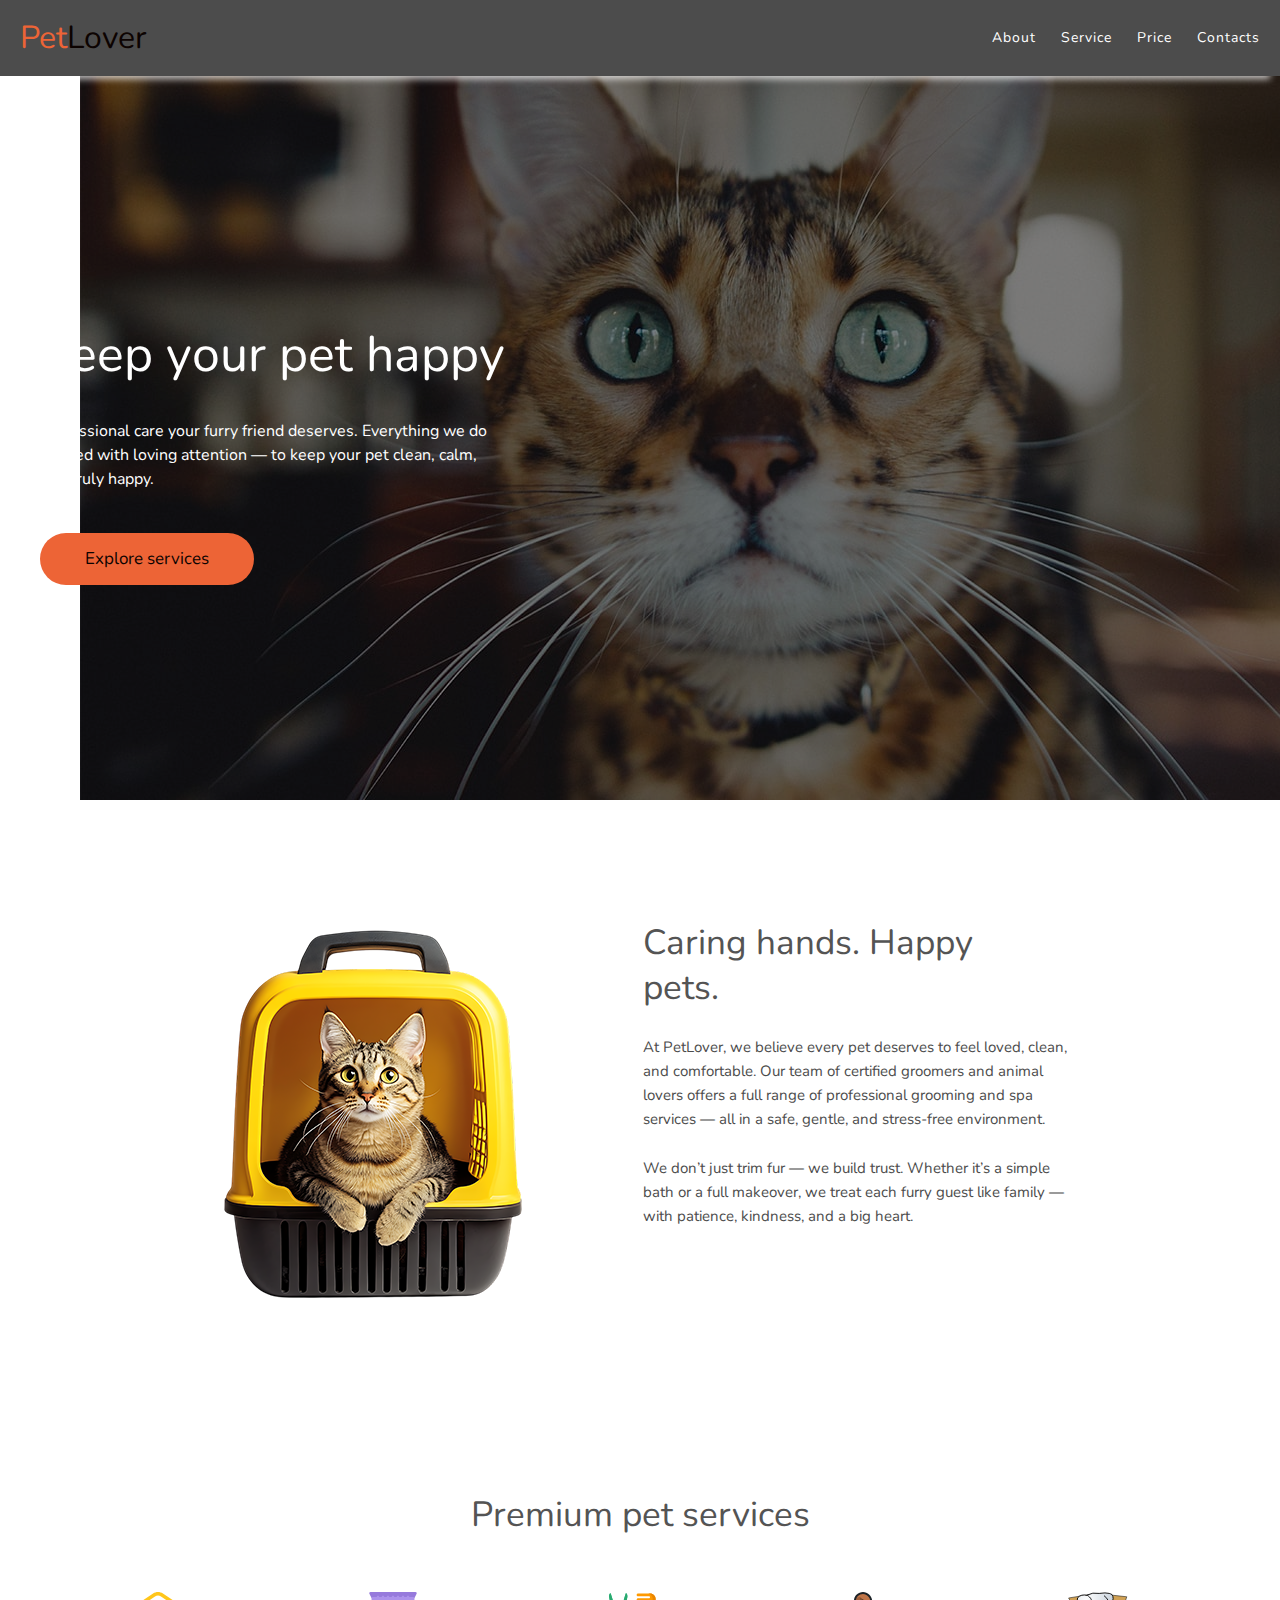
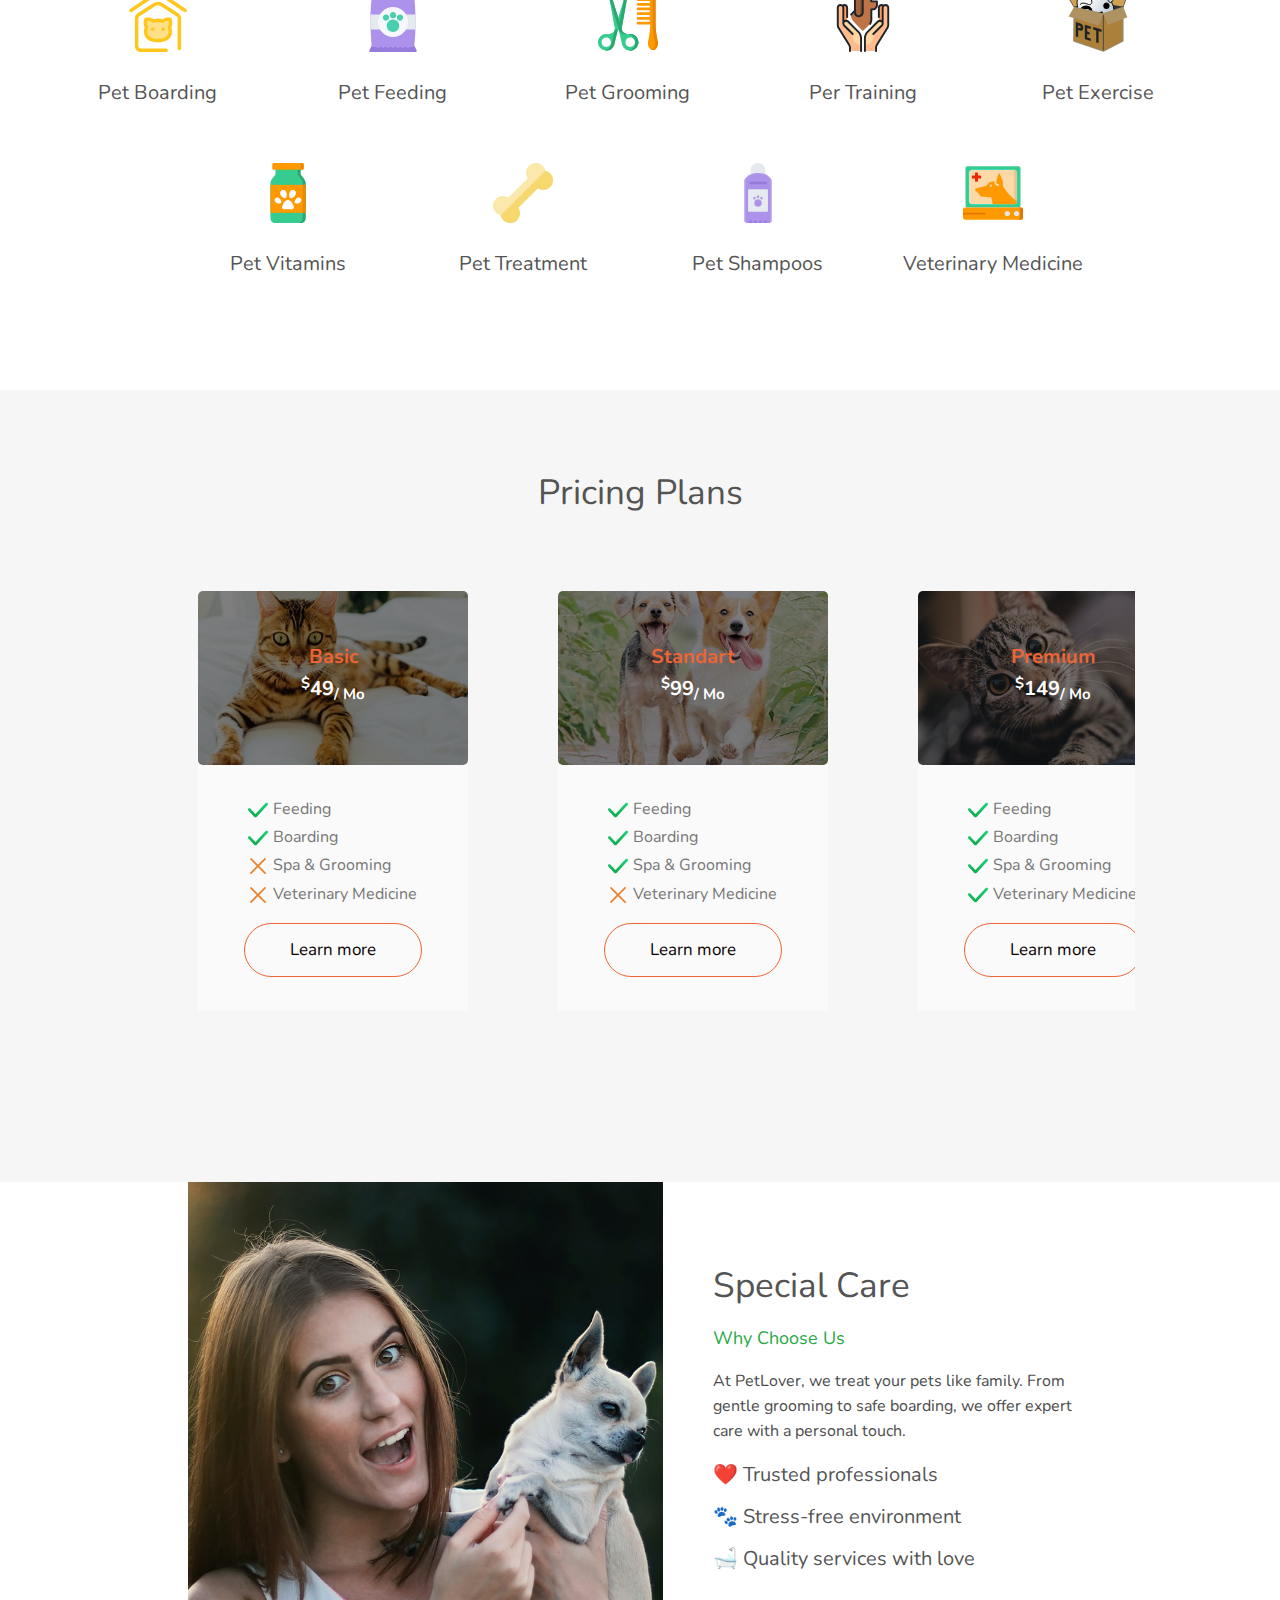
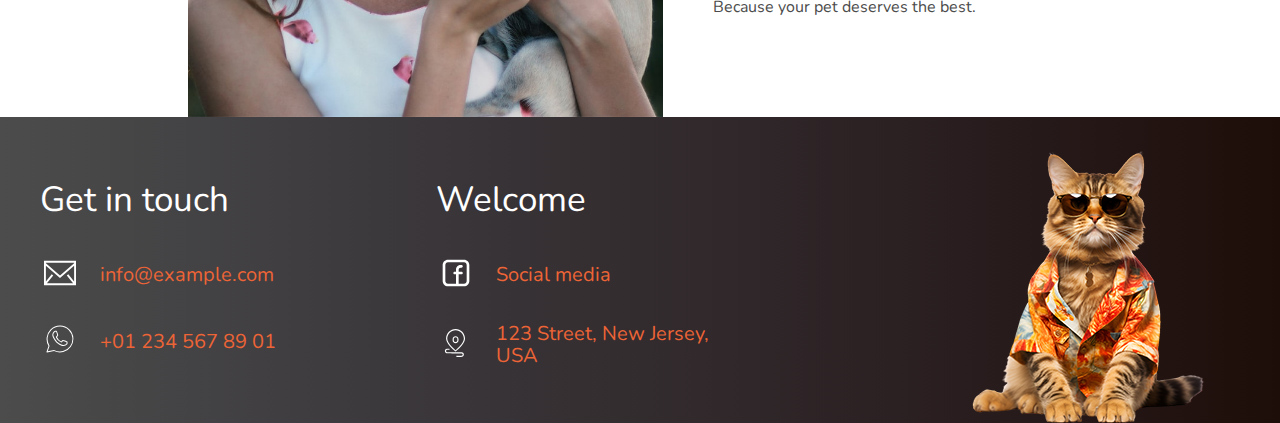
<file: index.html>
<!DOCTYPE html>
<html lang="en">
    <head>
        <title>Petlover</title>
        <meta charset="UTF-8">
        <meta name="viewport" content="width=device-width, initial-scale=1.0">
        <link rel="icon" type="image/x-icon" href="petlover/img/love.png">
        <link rel="preconnect" href="https://fonts.googleapis.com">
        <link rel="preconnect" href="https://fonts.gstatic.com" crossorigin>
        <link href="https://fonts.googleapis.com/css2?family=Nunito:ital,wght@0,200..1000;1,200..1000&display=swap" rel="stylesheet">
        <link rel="stylesheet" href="petlover/css/style.css">
    </head>
    <body>
        <header class="header">
            <div class="container">
                <picture class="header__pic">
                    <source src="petlover/img/top-up.png">
                    <img class="header__pic__img" src="petlover/img/top-up.png" alt="puppy">
                </picture>
                <div class="header__logo">
                    <h1 class="header__title"><a class="header__link" href="#">Pet<span class="title__span">Lover</span></a></h1>
                </div>
                <nav class="nav">
                    <ul class="nav__list">
                        <li class="nav__list__item"><a class="nav__list__item__link" href="#about">About</a></li>
                        <li class="nav__list__item"><a class="nav__list__item__link" href="#service">Service</a></li>
                        <li class="nav__list__item"><a class="nav__list__item__link" href="#price">Price</a></li>
                        <li class="nav__list__item"><a class="nav__list__item__link" href="#footer">Contacts</a></li>
                    </ul>
                </nav>
            </div>
        </header>
        <main>
            <section class="happy">
                <div class="container">
                    <article class="happy__article">
                        <h2 class="happy__title">Keep your pet happy</h2>
                        <p class="happy__txt">Professional care your furry friend deserves. Everything we do is filled with loving attention &mdash; to keep your pet clean, calm, and truly happy.</p>
                        <a class="happy__link" href="#service">Explore services</a>
                    </article>
                </div>
            </section>
            <section class="about" id="about">
                <div class="container">
                    <picture class="about__pic">
                        <source srcset="petlover/img/about-pets.png" type="image/png" width="260" height="353" media="(max-width: 320px)">
                        <source srcset="petlover/img/about-pets.png" type="image/png" width="300" height="408">
                        <img class="about__pic__img" src="petlover/img/about-pets.png" width="300" height="408" alt="about-pets">
                    </picture>
                    <div class="about__article">
                        <h3 class="about__main">Caring hands. Happy pets.</h3>
                        <p class="about__txt">At PetLover, we believe every pet deserves to feel loved, clean, and comfortable.
                        Our team of certified groomers and animal lovers offers a full range of professional grooming and spa services &mdash; all in a safe, gentle, and stress-free environment.</p>
                        <p class="about__txt descr">We don&rsquo;t just trim fur &mdash; we build trust. Whether it&rsquo;s a simple bath or a full makeover, we treat each furry guest like family &mdash; with patience, kindness, and a big heart.</p>
                    </div>
                </div>
            </section>
            <section class="deal" id="service">
                <div class="container">
                    <h3 class="deal__main">Premium pet services</h3>
                    <ul class="deal__list">
                        <li class="deal__list__item">
                            <div class="inner">
                                <img class="deal__list__item__img" src="petlover/img/icon-pet-house.svg" alt="pet-house" width="60" height="60">
                                <p class="deal__list__item__title">Pet Boarding</p>
                            </div>
                        </li>
                        <li class="deal__list__item">
                            <div class="inner">
                                <img class="deal__list__item__img" src="petlover/img/icon-pet-food.svg" alt="pet-food" width="60" height="60">
                                <p class="deal__list__item__title">Pet Feeding</p>
                            </div>
                        </li>
                        <li class="deal__list__item">
                            <div class="inner">
                                <img class="deal__list__item__img" src="petlover/img/icon-pet-grooming.svg" alt="pet-grooming" width="60" height="60">
                                <p class="deal__list__item__title">Pet Grooming</p>
                            </div>
                        </li>
                        <li class="deal__list__item">
                            <div class="inner">
                                <img class="deal__list__item__img" src="petlover/img/icon-pet-ex.svg" alt="per-training" width="60" height="60">
                                <p class="deal__list__item__title">Per Training</p>
                            </div>
                        </li>
                        <li class="deal__list__item">
                            <div class="inner">
                                <img class="deal__list__item__img" src="petlover/img/icon-per-training.svg" alt="pet-exercise" width="60" height="60">
                                <p class="deal__list__item__title">Pet Exercise</p>
                            </div>
                        </li>
                        <li class="deal__list__item">
                            <div class="inner">
                                <img class="deal__list__item__img" src="petlover/img/icon-pet-vitamins.svg" alt="pet-vitamins" width="60" height="60">
                                <p class="deal__list__item__title">Pet Vitamins</p>
                            </div>
                        </li>
                        <li class="deal__list__item">
                            <div class="inner">
                                <img class="deal__list__item__img" src="petlover/img/icon-pet-treatment.svg" alt="pet-treatment" width="60" height="60">
                                <p class="deal__list__item__title">Pet Treatment</p>
                            </div>
                        </li>
                        <li class="deal__list__item">
                            <div class="inner">
                                <img class="deal__list__item__img" src="petlover/img/icon-pet-shampoo.svg" alt="pet-shampoo" width="60" height="60">
                                <p class="deal__list__item__title">Pet Shampoos</p>
                            </div>
                        </li>
                        <li class="deal__list__item">
                            <div class="inner">
                                <img class="deal__list__item__img" src="petlover/img/icon-pet-meidicne.svg" alt="pet-medicine" width="60" height="60">
                                <p class="deal__list__item__title">Veterinary Medicine</p>
                            </div>
                        </li>
                    </ul>
                </div>
            </section>
            <section class="our" id="price">
                <div class="container">
                    <h3 class="our__title">Pricing Plans</h3>
                    <div class="slider" id="wrapper">
                        <ul class="slider__list">
                            <li class="slider__list__item">
                                <div class="slider__list__item__card">
                                    <picture class="slider__list__item__card__pic">
                                        <source srcset="petlover/img/price-1.png" type="image/png" width="270" height="174">
                                        <img class="slider__list__item__card__pic__img" src="petlover/img/price-1.png" width="270" height="174" alt="cute-cat">
                                    </picture>
                                    <h3 class="flaticon-house display-3 font-weight-normal text-secondary mb-3"></h3>
                                    <div class="slider__list__item__card__block">
                                        <p class="slider__list__item__card__name">Basic</p>
                                        <p class="slider__list__item__card__digit"><sup>&dollar;</sup>49<sub>/ Mo</sub></p>
                                    </div>
                                    <ul class="slider__price-list">
                                        <li class="slider__price-list__item"><p class="slider__price-list__item__headline">Feeding</p></li>
                                        <li class="slider__price-list__item"><p class="slider__price-list__item__headline">Boarding</p></li>
                                        <li class="slider__price-list__item"><p class="slider__price-list__item__headline slider__no">Spa &amp; Grooming</p></li>
                                        <li class="slider__price-list__item"><p class="slider__price-list__item__headline slider__no">Veterinary Medicine</p></li>
                                    </ul>
                                    <a class="slider__list__item__card__link" href="petlover/index.html" target="_blank" rel="noreferrer noopener">Learn more</a>
                                </div>
                            </li>
                            <li class="slider__list__item">
                                <div class="slider__list__item__card">
                                    <picture class="slider__list__item__card__pic">
                                        <source srcset="petlover/img/price-2.png" type="image/png" width="270" height="174">
                                        <img class="slider__list__item__card__pic__img" src="petlover/img/price-2.png" width="270" height="174" alt="pet">
                                    </picture>
                                    <div class="slider__list__item__card__block">
                                        <p class="slider__list__item__card__name">Standart</p>
                                        <p class="slider__list__item__card__digit"><sup>&dollar;</sup>99<sub>/ Mo</sub></p>
                                    </div>
                                    <ul class="slider__price-list">
                                        <li class="slider__price-list__item"><p class="slider__price-list__item__headline">Feeding</p></li>
                                        <li class="slider__price-list__item"><p class="slider__price-list__item__headline">Boarding</p></li>
                                        <li class="slider__price-list__item"><p class="slider__price-list__item__headline">Spa &amp; Grooming</p></li>
                                        <li class="slider__price-list__item"><p class="slider__price-list__item__headline slider__no">Veterinary Medicine</p></li>
                                    </ul>
                                    <a class="slider__list__item__card__link" href="#" target="_blank" rel="noreferrer noopener">Learn more</a>
                                </div>
                            </li>
                            <li class="slider__list__item" id="woody">
                                <div class="slider__list__item__card">
                                    <picture class="slider__list__item__card__pic">
                                        <source srcset="petlover/img/price-3.png" type="image/png" width="270" height="174">
                                        <img class="slider__list__item__card__pic__img" src="petlover/img/price-3.png" width="270" height="174" alt="pet">
                                    </picture>
                                    <div class="slider__list__item__card__block">
                                        <p class="slider__list__item__card__name">Premium</p>
                                        <p class="slider__list__item__card__digit"><sup>&dollar;</sup>149<sub>/ Mo</sub></p>
                                    </div>
                                    <ul class="slider__price-list">
                                        <li class="slider__price-list__item">
                                            <p class="slider__price-list__item__headline">Feeding</p>
                                        </li>
                                        <li class="slider__price-list__item"><p class="slider__price-list__item__headline">Boarding</p></li>
                                        <li class="slider__price-list__item"><p class="slider__price-list__item__headline">Spa &amp; Grooming</p></li>
                                        <li class="slider__price-list__item"><p class="slider__price-list__item__headline">Veterinary Medicine</p></li>
                                    </ul>
                                    <a class="slider__list__item__card__link" href="#" target="_blank" rel="noreferrer noopener">Learn more</a>
                                </div>
                            </li>
                        </ul>
                        <div class="slider__prev" id="prev">
                            <i class="slider__arrow prev">
                                <svg width="14" height="6" viewBox="0 0 14 6" fill="none" xmlns="http://www.w3.org/2000/svg">
                                    <path d="M14 2V4H3V6L0 3L3 0V2H14Z" fill="#cdcdcd"/>
                                </svg>
                            </i>
                        </div>
                        <div class="slider__next" id="next">
                            <i class="slider__arrow next">
                                <svg width="14" height="6" viewBox="0 0 14 6" fill="none" xmlns="http://www.w3.org/2000/svg">
                                    <path d="M0 4V2L11 2V0L14 3L11 6V4L0 4Z" fill="#292929"/>
                                </svg>
                            </i>
                        </div>
                    </div>
                </div>
            </section>
            <section class="care">
                <div class="container">
                    <picture class="care__pic">
                        <source srcset="petlover/img/feature.jpg" type="image/jpg" media="(max-width: 320px)">
                        <source srcset="petlover/img/feature.jpg" type="image/jpg">
                        <img class="care__pic__img" src="petlover/img/feature.jpg" width="475" alt="woman-with-dog">
                    </picture>
                    <div class="care__descr">
                        <h3 class="care__main">Special Care</span></h3>
                        <p class="care__que">Why Choose Us</p>
                        <p class="care__txt">At PetLover, we treat your pets like family. From gentle grooming to safe boarding, we offer expert care with a personal touch.</p>
                        <ul class="care__list">
                            <li class="care__list__item"><p class="care__list__item__descr">❤️ Trusted professionals</p></li>
                            <li class="care__list__item"><p class="care__list__item__descr">🐾 Stress-free environment</p></li>
                            <li class="care__list__item"><p class="care__list__item__descr">🛁 Quality services with love</p></li>
                        </ul>
                        <p class="care__txt">Because your pet deserves the best.</p>
                    </div>
                </div>
            </section>
        </main>
        <footer class="footer" id="footer">
            <div class="container">
                <div class="footer__left">
                    <h3 class="footer__main">Get in touch</h3>
                    <ul class="footer__list">
                        <li class="footer__list__item">
                            <i class="footer__list__item__svg">
                                <img width="40" height="32" src="petlover/img/icon-email.svg" alt="mail">
                            </i>
                            <a class="footer__list__item__link" href="mailto:info@example.com">info@example.com</a>
                        </li>
                        <li class="footer__list__item">
                            <i class="footer__list__item__svg"><img width="40" height="32" src="petlover/img/icon-whatsupp.svg" alt="phone"></i>
                            <a class="footer__list__item__link" href="tel:+012345678901">+01 234 567 89 01</a>
                        </li>
                    </ul>
                </div>
                <div class="footer__right">
                    <h3 class="footer__main">Welcome</h3>
                    <ul class="footer__list">
                        <li class="footer__list__item">
                            <i class="footer__list__item__svg"><img src="petlover/img/icon-fb.svg" width="40" height="32" alt="facebook"></i>
                            <a class="footer__list__item__link" href="https://www.facebook.com/" target="_blank" rel="noreferrer noopener">Social media</a>
                        </li>
                        <li class="footer__list__item">
                            <i class="footer__list__item__svg"><img src="petlover/img/icon-location.svg" width="40" height="32" alt="local"></i>
                            <a class="footer__list__item__link" href="https://maps.app.goo.gl/cdccz2LhwmgADtqM6" rel="noreferrer noopener">123 Street, New Jersey, USA</a>
                        </li>
                    </ul>
                </div>
            </div>
        </footer>
        <script src="index.js"></script>
    </body>
</html>
</file>
<file: petlover/css/style.css>
/*! normalize.css v8.0.1 | MIT License | github.com/necolas/normalize.css */
/* Document
   ========================================================================== */
/**
 * 1. Correct the line height in all browsers.
 * 2. Prevent adjustments of font size after orientation changes in iOS.
 */
html {
  line-height: 1.15; /* 1 */
  -webkit-text-size-adjust: 100%; /* 2 */
}

/* Sections
   ========================================================================== */
/**
 * Remove the margin in all browsers.
 */
body {
  margin: 0;
}

/**
 * Render the `main` element consistently in IE.
 */
main {
  display: block;
}

/**
 * Correct the font size and margin on `h1` elements within `section` and
 * `article` contexts in Chrome, Firefox, and Safari.
 */
h1 {
  font-size: 2em;
  margin: 0.67em 0;
}

/* Grouping content
   ========================================================================== */
/**
 * 1. Add the correct box sizing in Firefox.
 * 2. Show the overflow in Edge and IE.
 */
hr {
  box-sizing: content-box; /* 1 */
  height: 0; /* 1 */
  overflow: visible; /* 2 */
}

/**
 * 1. Correct the inheritance and scaling of font size in all browsers.
 * 2. Correct the odd `em` font sizing in all browsers.
 */
pre {
  font-family: monospace, monospace; /* 1 */
  font-size: 1em; /* 2 */
}

/* Text-level semantics
   ========================================================================== */
/**
 * Remove the gray background on active links in IE 10.
 */
a {
  background-color: transparent;
}

/**
 * 1. Remove the bottom border in Chrome 57-
 * 2. Add the correct text decoration in Chrome, Edge, IE, Opera, and Safari.
 */
abbr[title] {
  border-bottom: none; /* 1 */
  text-decoration: underline; /* 2 */
  text-decoration: underline dotted; /* 2 */
}

/**
 * Add the correct font weight in Chrome, Edge, and Safari.
 */
b,
strong {
  font-weight: bolder;
}

/**
 * 1. Correct the inheritance and scaling of font size in all browsers.
 * 2. Correct the odd `em` font sizing in all browsers.
 */
code,
kbd,
samp {
  font-family: monospace, monospace; /* 1 */
  font-size: 1em; /* 2 */
}

/**
 * Add the correct font size in all browsers.
 */
small {
  font-size: 80%;
}

/**
 * Prevent `sub` and `sup` elements from affecting the line height in
 * all browsers.
 */
sub,
sup {
  font-size: 75%;
  line-height: 0;
  position: relative;
  vertical-align: baseline;
}

sub {
  bottom: -0.25em;
}

sup {
  top: -0.5em;
}

/* Embedded content
   ========================================================================== */
/**
 * Remove the border on images inside links in IE 10.
 */
img {
  border-style: none;
}

/* Forms
   ========================================================================== */
/**
 * 1. Change the font styles in all browsers.
 * 2. Remove the margin in Firefox and Safari.
 */
button,
input,
optgroup,
select,
textarea {
  font-family: inherit; /* 1 */
  font-size: 100%; /* 1 */
  line-height: 1.15; /* 1 */
  margin: 0; /* 2 */
}

/**
 * Show the overflow in IE.
 * 1. Show the overflow in Edge.
 */
button,
input { /* 1 */
  overflow: visible;
}

/**
 * Remove the inheritance of text transform in Edge, Firefox, and IE.
 * 1. Remove the inheritance of text transform in Firefox.
 */
button,
select { /* 1 */
  text-transform: none;
}

/**
 * Correct the inability to style clickable types in iOS and Safari.
 */
button,
[type=button],
[type=reset],
[type=submit] {
  -webkit-appearance: button;
}

/**
 * Remove the inner border and padding in Firefox.
 */
button::-moz-focus-inner,
[type=button]::-moz-focus-inner,
[type=reset]::-moz-focus-inner,
[type=submit]::-moz-focus-inner {
  border-style: none;
  padding: 0;
}

/**
 * Restore the focus styles unset by the previous rule.
 */
button:-moz-focusring,
[type=button]:-moz-focusring,
[type=reset]:-moz-focusring,
[type=submit]:-moz-focusring {
  outline: 1px dotted ButtonText;
}

/**
 * Correct the padding in Firefox.
 */
fieldset {
  padding: 0.35em 0.75em 0.625em;
}

/**
 * 1. Correct the text wrapping in Edge and IE.
 * 2. Correct the color inheritance from `fieldset` elements in IE.
 * 3. Remove the padding so developers are not caught out when they zero out
 *    `fieldset` elements in all browsers.
 */
legend {
  box-sizing: border-box; /* 1 */
  color: inherit; /* 2 */
  display: table; /* 1 */
  max-width: 100%; /* 1 */
  padding: 0; /* 3 */
  white-space: normal; /* 1 */
}

/**
 * Add the correct vertical alignment in Chrome, Firefox, and Opera.
 */
progress {
  vertical-align: baseline;
}

/**
 * Remove the default vertical scrollbar in IE 10+.
 */
textarea {
  overflow: auto;
}

/**
 * 1. Add the correct box sizing in IE 10.
 * 2. Remove the padding in IE 10.
 */
[type=checkbox],
[type=radio] {
  box-sizing: border-box; /* 1 */
  padding: 0; /* 2 */
}

/**
 * Correct the cursor style of increment and decrement buttons in Chrome.
 */
[type=number]::-webkit-inner-spin-button,
[type=number]::-webkit-outer-spin-button {
  height: auto;
}

/**
 * 1. Correct the odd appearance in Chrome and Safari.
 * 2. Correct the outline style in Safari.
 */
[type=search] {
  -webkit-appearance: textfield; /* 1 */
  outline-offset: -2px; /* 2 */
}

/**
 * Remove the inner padding in Chrome and Safari on macOS.
 */
[type=search]::-webkit-search-decoration {
  -webkit-appearance: none;
}

/**
 * 1. Correct the inability to style clickable types in iOS and Safari.
 * 2. Change font properties to `inherit` in Safari.
 */
::-webkit-file-upload-button {
  -webkit-appearance: button; /* 1 */
  font: inherit; /* 2 */
}

/* Interactive
   ========================================================================== */
/*
 * Add the correct display in Edge, IE 10+, and Firefox.
 */
details {
  display: block;
}

/*
 * Add the correct display in all browsers.
 */
summary {
  display: list-item;
}

/* Misc
   ========================================================================== */
/**
 * Add the correct display in IE 10+.
 */
template {
  display: none;
}

/**
 * Add the correct display in IE 10.
 */
[hidden] {
  display: none;
}

/* margin, padding */
/* reset default values */
/* display values */
/* fonts */
/* colors */
/* block's properties */
/* interactive */
/* margin, padding */
/* reset default values */
/* display values */
/* fonts */
/* colors */
/* block's properties */
/* interactive */
/* basic fonts */
* {
  box-sizing: border-box;
}

h1,
h2,
h4,
h3,
h5,
h6,
p {
  margin: 0px;
}

ul {
  padding: 0px;
}

li {
  list-style: none;
}

a {
  color: #000;
  text-decoration: none;
}

button {
  background: transparent;
  border-style: none;
}

body {
  margin: 0 auto;
  overflow-x: hidden;
  overflow-y: auto;
}

.container {
  max-width: 1280px;
  margin: 0 auto;
  padding: 0 40px;
}

.header {
  position: relative;
  background-color: #4C4C4C;
  box-shadow: -3px 10px 7px -7px rgba(255, 255, 255, 0.75);
}
.header .container {
  display: flex;
  padding: 10px 20px;
  margin-bottom: 16em;
}
.header__logo {
  display: flex;
  align-items: center;
}
.header__link {
  font-family: "Nunito", sans-serif;
  font-weight: 400;
  font-style: normal;
  font-size: 32px;
  color: #ED6436;
}
.header__txt {
  font-family: "Nunito", sans-serif;
  font-weight: 400;
  font-style: normal;
  font-size: 13px;
  color: #ffffff;
}
.header__pic {
  z-index: -1;
}
.header__pic__img {
  position: absolute;
  top: 0;
  left: 5rem;
  filter: brightness(50%);
}

@media (max-width: 1200px) {
  body {
    max-width: 100%;
  }
  .container {
    max-width: 1200px;
  }
}
@media (max-width: 768px) {
  .container {
    max-width: 100%;
  }
  body {
    background-size: 100% 73.1rem;
    max-width: 768px;
  }
}
@media (max-width: 480px) {
  .container {
    max-width: 480px;
  }
}
@media (max-width: 320px) {
  .container {
    max-width: 320px;
    padding: 0 25px;
  }
  .our .slider__list li:nth-child(n+2) {
    display: none !important;
  }
}
/* margin, padding */
/* reset default values */
/* display values */
/* fonts */
/* colors */
/* block's properties */
/* interactive */
/* margin, padding */
/* reset default values */
/* display values */
/* fonts */
/* colors */
/* block's properties */
/* interactive */
/* basic fonts */
.nav {
  margin-left: auto;
}
.nav__list {
  display: flex;
}
.nav__list__item {
  position: relative;
  transition: all 0.3s ease-in-out;
}
.nav__list__item:not(:last-child) {
  margin-right: 25px;
}
.nav__list__item::after {
  content: "";
  position: absolute;
  display: block;
  opacity: 0;
  bottom: -3px;
  right: 0;
  width: 0%;
  height: 3px;
  background-color: #ED6436;
}
.nav__list__item:hover::after {
  width: 100%;
  opacity: 1;
  transition: all 0.5s ease-in-out;
}
.nav__list__item__link {
  font-family: "Nunito", sans-serif;
  font-weight: 400;
  font-style: normal;
  line-height: 24px;
  font-size: 14px;
  color: #ffffff;
  letter-spacing: 1px;
  cursor: pointer;
}

@media (max-width: 320px) {
  .nav {
    display: none;
  }
}
/* margin, padding */
/* reset default values */
/* display values */
/* fonts */
/* colors */
/* block's properties */
/* interactive */
/* margin, padding */
/* reset default values */
/* display values */
/* fonts */
/* colors */
/* block's properties */
/* interactive */
/* basic fonts */
.happy .container {
  display: flex;
}
.happy__article {
  margin-bottom: 15.3em;
}
.happy__title {
  margin-bottom: 42px;
  font-family: "Nunito", sans-serif;
  font-weight: 400;
  font-size: 35px;
  font-style: normal;
  line-height: 45px;
  color: #545454;
  font-size: 50px;
  color: #ffffff;
}
.happy__txt {
  margin-bottom: 42px;
  max-width: 460px;
  font-weight: 400;
  font-style: normal;
  font-family: "Nunito", sans-serif;
  line-height: 24px;
  color: #ffffff;
}
.happy__link {
  display: block;
  padding: 15px 45px;
  max-width: fit-content;
  min-height: 52px;
  background-color: #ED6436;
  border-radius: 100px;
  font-family: "Nunito", sans-serif;
  font-size: 17px;
  line-height: 22px;
  color: #0c0301;
  transition: all 0.3s ease-in-out;
}
.happy__link:hover {
  background-color: #FDDCC4;
}
.happy__link:active {
  background-color: #ED6436;
}

@media (max-width: 768px) {
  .happy {
    min-height: 63.7rem;
  }
  .happy .container {
    flex-direction: column;
  }
  .happy__article {
    margin-bottom: 100px;
    align-self: center;
  }
  .happy__link {
    margin: 0 auto;
  }
  .happy__pic {
    top: 36rem;
    right: 2rem;
  }
}
@media (max-width: 320px) {
  .happy {
    min-height: 43.6rem;
  }
  .happy__title {
    text-align: center;
    font-size: 25px;
    line-height: 32px;
  }
  .happy__txt {
    text-align: center;
    font-size: 15px;
  }
}
/* margin, padding */
/* reset default values */
/* display values */
/* fonts */
/* colors */
/* block's properties */
/* interactive */
/* margin, padding */
/* reset default values */
/* display values */
/* fonts */
/* colors */
/* block's properties */
/* interactive */
/* basic fonts */
.about {
  background-color: #ffffff;
  background-size: 110%;
}
.about .container {
  display: flex;
  justify-content: center;
  margin-bottom: 90px;
}
.about__main {
  padding-top: 90px;
  max-width: 360px;
  margin-bottom: 25px;
  font-family: "Nunito", sans-serif;
  font-weight: 400;
  font-size: 35px;
  font-style: normal;
  line-height: 45px;
  color: #545454;
}
.about__pic {
  margin-right: 135px;
  padding-top: 80px;
  transform: translateX(15px);
}
.about__txt {
  margin-bottom: 25px;
  max-width: 430px;
  font-family: "Nunito", sans-serif;
  font-weight: 400;
  font-style: normal;
  font-size: 15px;
  line-height: 24px;
  color: #4C4C4C;
}

@media (max-width: 768px) {
  .about .container {
    flex-direction: column-reverse;
    align-items: center;
  }
  .about__main {
    padding-top: 78px;
  }
  .about__pic {
    margin-top: -25px;
    margin-right: 0;
    transform: translateX(0px);
  }
}
@media (max-width: 320px) {
  .about .container {
    margin-bottom: 42px;
  }
  .about__main {
    text-align: center;
    padding-top: 42px;
    font-size: 25px;
    line-height: 32px;
  }
}
/* margin, padding */
/* reset default values */
/* display values */
/* fonts */
/* colors */
/* block's properties */
/* interactive */
/* margin, padding */
/* reset default values */
/* display values */
/* fonts */
/* colors */
/* block's properties */
/* interactive */
/* basic fonts */
.our {
  max-width: 100%;
  background-color: #F6F6F6;
  background-size: 100%;
}
.our .container {
  text-align: center;
  padding-top: 80px;
  padding-bottom: 95px;
}
.our__title {
  margin: 0 auto;
  margin-bottom: 60px;
  max-width: 400px;
  font-family: "Nunito", sans-serif;
  font-weight: 400;
  font-size: 35px;
  font-style: normal;
  line-height: 45px;
  color: #545454;
}
.our .slider {
  position: relative;
  max-width: 990px;
  margin: 0 auto;
  margin-bottom: 60px;
  overflow: hidden;
  /* disabled */
}
.our .slider__list {
  display: flex;
  margin-right: 53px;
  padding-left: 53px;
  transition: all 0.3s ease-in-out;
}
.our .slider__list__item:not(:last-child) {
  margin-right: 90px;
}
.our .slider__list__item {
  max-width: 270px;
  display: flex !important;
  flex-direction: column;
  justify-content: center;
  align-items: center;
  cursor: pointer;
  transition: all 0.3s ease-in-out;
}
.our .slider__list__item:hover {
  transform: scale(1.1);
}
.our .slider__list__item__card {
  position: relative;
  max-width: 270px;
  min-height: 420px;
  background-color: #fafafa;
  border-top-right-radius: 9px;
  border-top-left-radius: 9px;
  text-align: center;
  transition: all 0.3s ease-in-out;
}
.our .slider__list__item__card:hover {
  background-color: #F4F2F2;
  box-shadow: 1px 1px 3px #777;
}
.our .slider__list__item__card__block {
  position: absolute;
  top: 0;
  left: 0;
  width: 16.875rem;
  height: 10.875rem;
  display: flex;
  flex-direction: column;
  justify-content: center;
}
.our .slider__list__item__card__pic__img {
  margin-bottom: 30px;
  filter: brightness(50%);
  border-radius: 5px;
}
@media (max-width: 768px) {
  .our .slider__list__item__card__pic__img {
    margin-bottom: 25px;
  }
}
.our .slider__list__item__card__name, .our .slider__list__item__card__digit {
  margin-bottom: 10px;
  font-family: "Nunito", sans-serif;
  font-weight: 400;
  font-style: normal;
  font-size: 20px;
  line-height: 22px;
  color: #545454;
  font-weight: 700;
}
.our .slider__list__item__card__name {
  color: #ED6436;
}
.our .slider__list__item__card__digit {
  color: #ffffff;
}
.our .slider__list__item__card__link {
  display: inline-block;
  padding: 15px 45px;
  max-width: 187px;
  border-radius: 100px;
  border: 1px solid #ED6436;
  cursor: pointer;
  transition: all 0.3s ease-in-out;
  font-weight: 400;
  font-style: normal;
  font-family: "Nunito", sans-serif;
  font-size: 17px;
  line-height: 22px;
  color: #0c0301;
}
.our .slider__list__item__card__link:hover {
  background-color: #FDDCC4;
}
.our .slider__list__item__card__link:active {
  background-color: #ED6436;
}
.our .slider__price-list {
  margin-bottom: 20px;
}
.our .slider__price-list__item {
  padding-left: 40px;
}
.our .slider__price-list__item__headline {
  position: relative;
  margin-bottom: 10px;
  padding-left: 35px;
  text-align: left;
  font-family: "Nunito", sans-serif;
  font-size: 16px;
  color: #777;
}
.our .slider__price-list__item__headline::before {
  content: "";
  position: absolute;
  width: 20px;
  height: 20px;
  top: 0;
  left: 10px;
  background-image: url("./../img/icon-yes.svg");
  z-index: 3;
}
.our .slider__price-list__item .slider__no::before {
  content: "";
  position: absolute;
  width: 20px;
  height: 20px;
  top: 0;
  left: 10px;
  background-image: url("./../img/icon-no.svg");
}
.our .slider__prev, .our .slider__next {
  position: absolute;
  top: 45%;
  transition: all 0.3s ease-in-out;
}
.our .slider__next:hover {
  cursor: pointer;
  background-color: #FDDCC4;
  border-radius: 100px;
}
.our .slider__next:active {
  background-color: #ED6436;
}
.our .slider__prev {
  left: -53px;
}
.our .slider__next {
  right: -53px;
}
.our .slider__arrow {
  display: flex;
  justify-content: center;
  align-items: center;
  width: 52px;
  height: 52px;
  border: 1px solid #ED6436;
  border-radius: 50%;
}
.our .slider .prev {
  border-color: #777;
  border-radius: 50%;
}

@media (max-width: 1200px) {
  .our .slider__list {
    max-width: 900px;
  }
  .our .slider__list__item:not(:last-child) {
    margin-right: 40px;
  }
  .our .slider__prev {
    left: -10px;
  }
  .our .slider__next {
    right: -60px;
  }
}
@media (max-width: 1024px) {
  .our .slider #woody {
    display: none !important;
  }
  .our .slider__prev {
    left: -10px;
  }
  .our .slider__next {
    right: 26px;
  }
}
@media (max-width: 768px) {
  .our .container {
    padding-top: 85px;
  }
  .our__span {
    display: inline-block;
  }
  .our__btn {
    padding: 15px 30px;
    background-color: #ED6436;
    border-radius: 100px;
    transition: all 0.3s ease-in-out;
  }
  .our__btn__link {
    font-family: "Nunito", sans-serif;
    font-weight: 400;
    font-style: normal;
    font-size: 20px;
    line-height: 22px;
    color: #545454;
  }
  .our__btn:hover {
    background-color: #FDDCC4;
  }
  .our__btn:active {
    background-color: #ED6436;
  }
  .our .slider__prev, .our .slider__next {
    top: 44%;
  }
}
@media (max-width: 320px) {
  .our .container {
    padding-top: 42px;
    padding-bottom: 42px;
  }
  .our__title {
    text-align: center;
    font-size: 25px;
    line-height: 32px;
    margin-bottom: 42px;
  }
  .our .slider {
    margin-bottom: 6.5rem;
  }
  .our .slider__list {
    padding-left: 0;
    margin-right: 0;
    max-width: 290px;
  }
  .our .slider__prev, .our .slider__next {
    position: absolute;
    top: 104%;
  }
  .our .slider__prev {
    left: 40px;
  }
  .our .slider__next {
    right: 80px;
  }
}
/* margin, padding */
/* reset default values */
/* display values */
/* fonts */
/* colors */
/* block's properties */
/* interactive */
/* margin, padding */
/* reset default values */
/* display values */
/* fonts */
/* colors */
/* block's properties */
/* interactive */
/* basic fonts */
.deal .container {
  background-color: #ffffff;
  padding-top: 80px;
  padding-bottom: 40px;
  text-align: center;
}
.deal__main {
  margin-bottom: 55px;
  font-family: "Nunito", sans-serif;
  font-weight: 400;
  font-size: 35px;
  font-style: normal;
  line-height: 45px;
  color: #545454;
}
.deal__span {
  display: block;
}
.deal__list {
  display: flex;
  justify-content: center;
  flex-wrap: wrap;
}
.deal__list__item {
  margin-bottom: 58px;
}
.deal__list__item:not(:last-child) {
  margin-right: 25px;
}
.deal__list__item__img {
  cursor: default;
  margin-bottom: 30px;
}
.deal__list__item__title {
  outline: 1px solid transparent;
  outline-offset: 3px;
  border-radius: 3px;
  cursor: default;
  transition: all 0.3s ease-in-out;
  font-family: "Nunito", sans-serif;
  font-weight: 400;
  font-style: normal;
  font-size: 20px;
  line-height: 22px;
  color: #545454;
}
.deal__list__item__title:hover {
  outline-color: #777;
}
.deal__list .inner {
  display: flex;
  flex-direction: column;
  align-items: center;
  width: 210px;
  min-height: 113px;
}

@media (max-width: 768px) {
  .deal .container {
    display: flex;
    flex-direction: column;
    padding-right: 70px;
    padding-left: 70px;
    padding-bottom: 0;
  }
  .deal__list {
    margin-top: 6px;
    max-width: 630px;
    justify-content: space-between;
  }
  .deal__list__item:nth-child(3), .deal__list__item:nth-child(6) {
    margin-right: 0;
  }
  .deal__list__item:nth-last-child(-n+3) {
    margin-bottom: 36px;
  }
  .deal__list__item:not(:nth-child(3n)) {
    margin-right: 65px;
  }
  .deal__list .inner {
    width: 135px;
  }
}
@media (max-width: 320px) {
  .deal .container {
    padding: 42px 15px 15px 42px;
  }
  .deal__main {
    text-align: center;
    font-size: 25px;
    line-height: 32px;
  }
  .deal__list {
    max-width: 320px;
    justify-content: space-between;
  }
  .deal__list .inner {
    width: 100px;
    height: 87px;
  }
  .deal__list__item {
    margin-bottom: 30px;
  }
  .deal__list__item__title {
    font-size: 15px;
    line-height: 16px;
  }
  .deal__list__item__img {
    margin-bottom: 20px;
    width: 50px;
    height: 50px;
  }
  .deal__list__item:not(:last-child) {
    margin-right: 30px;
  }
}
/* margin, padding */
/* reset default values */
/* display values */
/* fonts */
/* colors */
/* block's properties */
/* interactive */
/* margin, padding */
/* reset default values */
/* display values */
/* fonts */
/* colors */
/* block's properties */
/* interactive */
/* basic fonts */
.care {
  max-width: 100%;
  background-color: #ffffff;
  background-size: 100%;
}
.care__descr {
  display: flex;
  flex-direction: column;
  justify-content: center;
  align-self: center;
}
.care .container {
  display: flex;
  justify-content: center;
  background-color: #ffffff;
}
.care__pic {
  margin-right: 50px;
}
.care__pic__img {
  max-width: 100%;
  height: auto;
}
.care__main {
  margin-bottom: 20px;
  max-width: 300px;
  font-family: "Nunito", sans-serif;
  font-weight: 400;
  font-size: 35px;
  font-style: normal;
  line-height: 45px;
  color: #545454;
}
.care__que {
  margin-bottom: 20px;
  font-family: "Nunito", sans-serif;
  font-size: 18px;
  color: #28a745;
}
.care__txt {
  margin-bottom: 20px;
  max-width: 380px;
  font-family: "Nunito", sans-serif;
  font-weight: 400;
  color: #4C4C4C;
  line-height: 25px;
}
.care__list {
  margin-top: 0;
  margin-bottom: 25px;
}
.care__list__item:not(:last-child) {
  margin-bottom: 20px;
}
.care__list__item__descr {
  font-family: "Nunito", sans-serif;
  font-weight: 400;
  font-style: normal;
  font-size: 20px;
  line-height: 22px;
  color: #545454;
}

@media (max-width: 768px) {
  .care .container {
    padding-top: 80px;
    padding-bottom: 95px;
    flex-direction: column-reverse;
    max-width: 380px;
  }
  .care__txt {
    margin-bottom: 60px;
  }
  .care__pic {
    margin-right: 0;
    transform: translateX(-60px);
  }
}
@media (max-width: 320px) {
  .care .container {
    padding-top: 42px;
    align-items: center;
  }
  .care__main {
    text-align: center;
    font-size: 25px;
    line-height: 32px;
  }
  .care__bank {
    text-align: center;
  }
  .care__digit {
    align-items: center;
    margin: 0 auto;
    max-width: 280px;
    font-size: 15px;
    line-height: 16px;
  }
  .care__txt {
    margin: 20px auto 42px auto;
    margin-top: 20px;
    max-width: 280px;
  }
  .care__pic {
    transform: translateX(5%);
  }
}
/* margin, padding */
/* reset default values */
/* display values */
/* fonts */
/* colors */
/* block's properties */
/* interactive */
/* margin, padding */
/* reset default values */
/* display values */
/* fonts */
/* colors */
/* block's properties */
/* interactive */
/* basic fonts */
.footer {
  margin-top: -4px;
  background: linear-gradient(to right, #4c4c4c, #3e3c3f, #332c2f, #291d1f, #1e0e09);
}
.footer .container {
  padding: 60px 40px 40px 40px;
  display: flex;
  background: 96% 98% no-repeat url("../img/fashion-cat.png");
}
.footer__main {
  margin-bottom: 35px;
  font-family: "Nunito", sans-serif;
  font-weight: 400;
  font-size: 35px;
  font-style: normal;
  line-height: 45px;
  color: #545454;
  color: #ffffff;
}
.footer__left {
  margin-right: 160px;
  max-width: 278px;
}
.footer__right {
  max-width: 302px;
}
.footer__list__item {
  display: flex;
  align-items: center;
}
.footer__list__item__svg {
  margin-right: 20px;
}
.footer__list__item__link {
  font-family: "Nunito", sans-serif;
  font-weight: 400;
  font-style: normal;
  font-size: 20px;
  line-height: 22px;
  color: #545454;
  color: #ED6436;
  transition: all 0.3s ease-in-out;
}
.footer__list__item__link:hover {
  opacity: 0.5;
}
.footer__list__item:first-child {
  margin-bottom: 30px;
}

@media (max-width: 768px) {
  .footer .container {
    padding-top: 35px;
    padding-bottom: 22.4rem;
    justify-content: center;
    background-position: 50% 100%;
  }
  .footer__left {
    margin-right: 60px;
  }
}
@media (max-width: 320px) {
  .footer .container {
    padding: 30px 35px;
    flex-direction: column;
    justify-content: flex-start;
    min-height: 57rem;
  }
  .footer__main {
    text-align: center;
    font-size: 25px;
    line-height: 32px;
    margin-bottom: 45px;
  }
  .footer__left, .footer__right {
    margin-right: 0;
  }
  .footer__left {
    margin-bottom: 40px;
  }
  .footer__right {
    margin-bottom: 30px;
  }
}
html {
  scroll-behavior: smooth;
}

.title__span {
  color: #0c0301;
}/*# sourceMappingURL=style.css.map */
</file>
